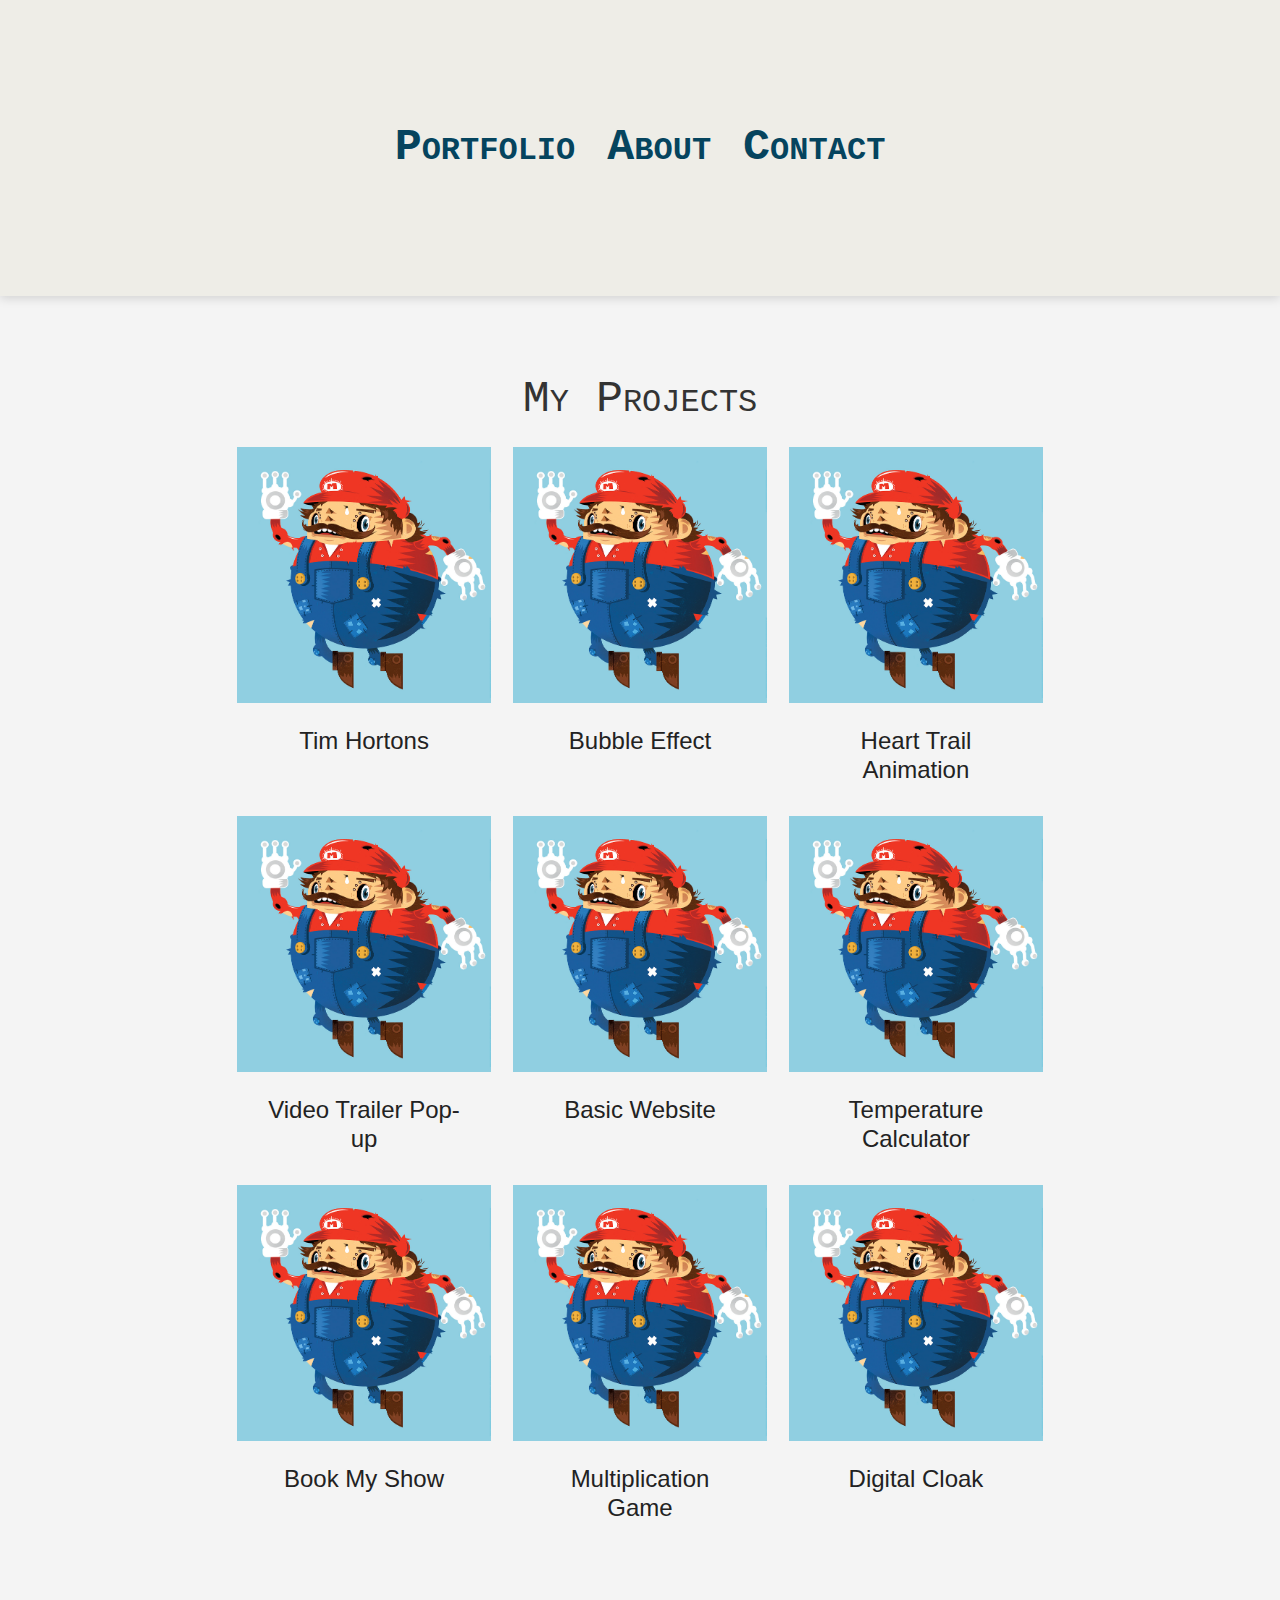
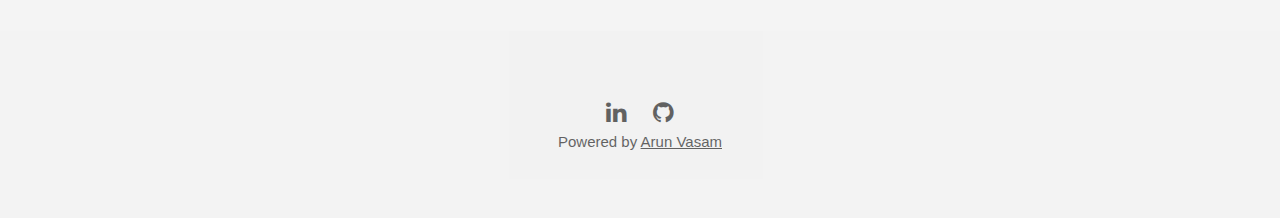
<file: index.html>
<!DOCTYPE html>
<html lang="en">

<head>
    <meta charset="UTF-8">
    <meta name="viewport" content="width=device-width, initial-scale=1.0">
    <link rel="stylesheet" href="https://www.w3schools.com/w3css/4/w3.css">
    <link rel="stylesheet" href="https://cdnjs.cloudflare.com/ajax/libs/font-awesome/4.7.0/css/font-awesome.min.css">
    <link href="https://cdn.jsdelivr.net/npm/bootstrap@5.3.3/dist/css/bootstrap.min.css" rel="stylesheet"
        integrity="sha384-QWTKZyjpPEjISv5WaRU9OFeRpok6YctnYmDr5pNlyT2bRjXh0JMhjY6hW+ALEwIH" crossorigin="anonymous">
    <link rel="stylesheet" href="index.css">
    <title>Vasam's Portfolio</title>
</head>

<body>

    <div class="topnav" id="myTopnav">
        <a href="index.html" class="active">Portfolio</a>
        <a href="about.html">About</a>
        <a href="contact.html">Contact</a>
        <a href="javascript:void(0);" class="icon" onclick="toggleNavbar()">
            <i class="fa fa-bars"></i>
        </a>
    </div>

    <div class="content">
        <h1>My Projects</h1>
        <div class="container-fluid bg-3 text-center padding-around">
            <div class="container">
                <div class="row justify-content-center">
                    <div class="col-sm-3">
                        <a href="https://arunpandyanvasam.github.io/WebTemplate1/" target="_blank">
                            <img src="images/1.png" class="img-responsive" style="width:100%; height: auto;"
                                alt="Image">
                            <h3>Tim Hortons</h3>
                        </a>
                    </div>
                    <div class="col-sm-3">
                        <a href="https://arunpandyanvasam.github.io/Button-Bubble-Effect/" target="_blank">
                            <img src="images/1.png" class="img-responsive" style="width:100%; height: auto;"
                                alt="Image">
                            <h3>Bubble Effect</h3>
                        </a>
                    </div>
                    <div class="col-sm-3">
                        <a href="https://arunpandyanvasam.github.io/Heart-Trail-Animation/" target="_blank">
                            <img src="images/1.png" class="img-responsive" style="width:100%; height: auto;"
                                alt="Image">
                            <h3>Heart Trail Animation</h3>
                        </a>
                    </div>
                </div>
            </div>
        </div>

        <div class="container-fluid bg-3 text-center padding-around">
            <div class="container">
                <div class="row justify-content-center">
                    <div class="col-sm-3">
                        <a href="https://arunpandyanvasam.github.io/Video-Trailer-Popup/" target="_blank">
                            <img src="images/1.png" class="img-responsive" style="width:100%; height: auto;"
                                alt="Image">
                            <h3>Video Trailer Pop-up</h3>
                        </a>
                    </div>
                    <div class="col-sm-3">
                        <a href="https://arunpandyanvasam.github.io/Project-2/" target="_blank">
                            <img src="images/1.png" class="img-responsive" style="width:100%; height: auto;"
                                alt="Image">
                            <h3>Basic Website</h3>
                        </a>
                    </div>
                    <div class="col-sm-3">
                        <a href="https://arunpandyanvasam.github.io/TemperatureCalculator/" target="_blank">
                            <img src="images/1.png" class="img-responsive" style="width:100%; height: auto;"
                                alt="Image">
                            <h3>Temperature Calculator</h3>
                        </a>
                    </div>
                </div>
            </div>
        </div>

        <div class="container-fluid bg-3 text-center padding-around">
            <div class="container">
                <div class="row justify-content-center">
                    <div class="col-sm-3">
                        <a href="https://arunpandyanvasam.github.io/Project-3/" target="_blank">
                            <img src="images/1.png" class="img-responsive" style="width:100%; height: auto;"
                                alt="Image">
                            <h3>Book My Show</h3>
                        </a>
                    </div>
                    <div class="col-sm-3">
                        <a href="https://arunpandyanvasam.github.io/Multiplication-App/" target="_blank">
                            <img src="images/1.png" class="img-responsive" style="width:100%; height: auto;"
                                alt="Image">
                            <h3>Multiplication Game</h3>
                        </a>
                    </div>
                    <div class="col-sm-3">
                        <a href="https://arunpandyanvasam.github.io/Digital-cloak/" target="_blank">
                            <img src="images/1.png" class="img-responsive" style="width:100%; height: auto;"
                                alt="Image">
                            <h3>Digital Cloak</h3>
                        </a>
                    </div>
                </div>
            </div>
        </div>
    </div>


    <!-- Footer -->
    <footer class="w3-container w3-padding-64 w3-center w3-opacity w3-light-grey w3-xlarge">
        <a href="https://www.linkedin.com/in/vasam-arun-pandyan-37300a23b/" target="_blank"><i
                class="fa fa-linkedin w3-hover-opacity"></i></a>
        <a href="https://github.com/ArunPandyanVasam" target="_blank"><i class="fa fa-github w3-hover-opacity"></i></a>
        <p class="w3-medium">Powered by <a href="https://arunpandyanvasam.github.io/ArunVasam/" target="_blank">Arun
                Vasam</a>
        </p>
    </footer>

    <script src="index.js"></script>

</body>

</html>
</file>
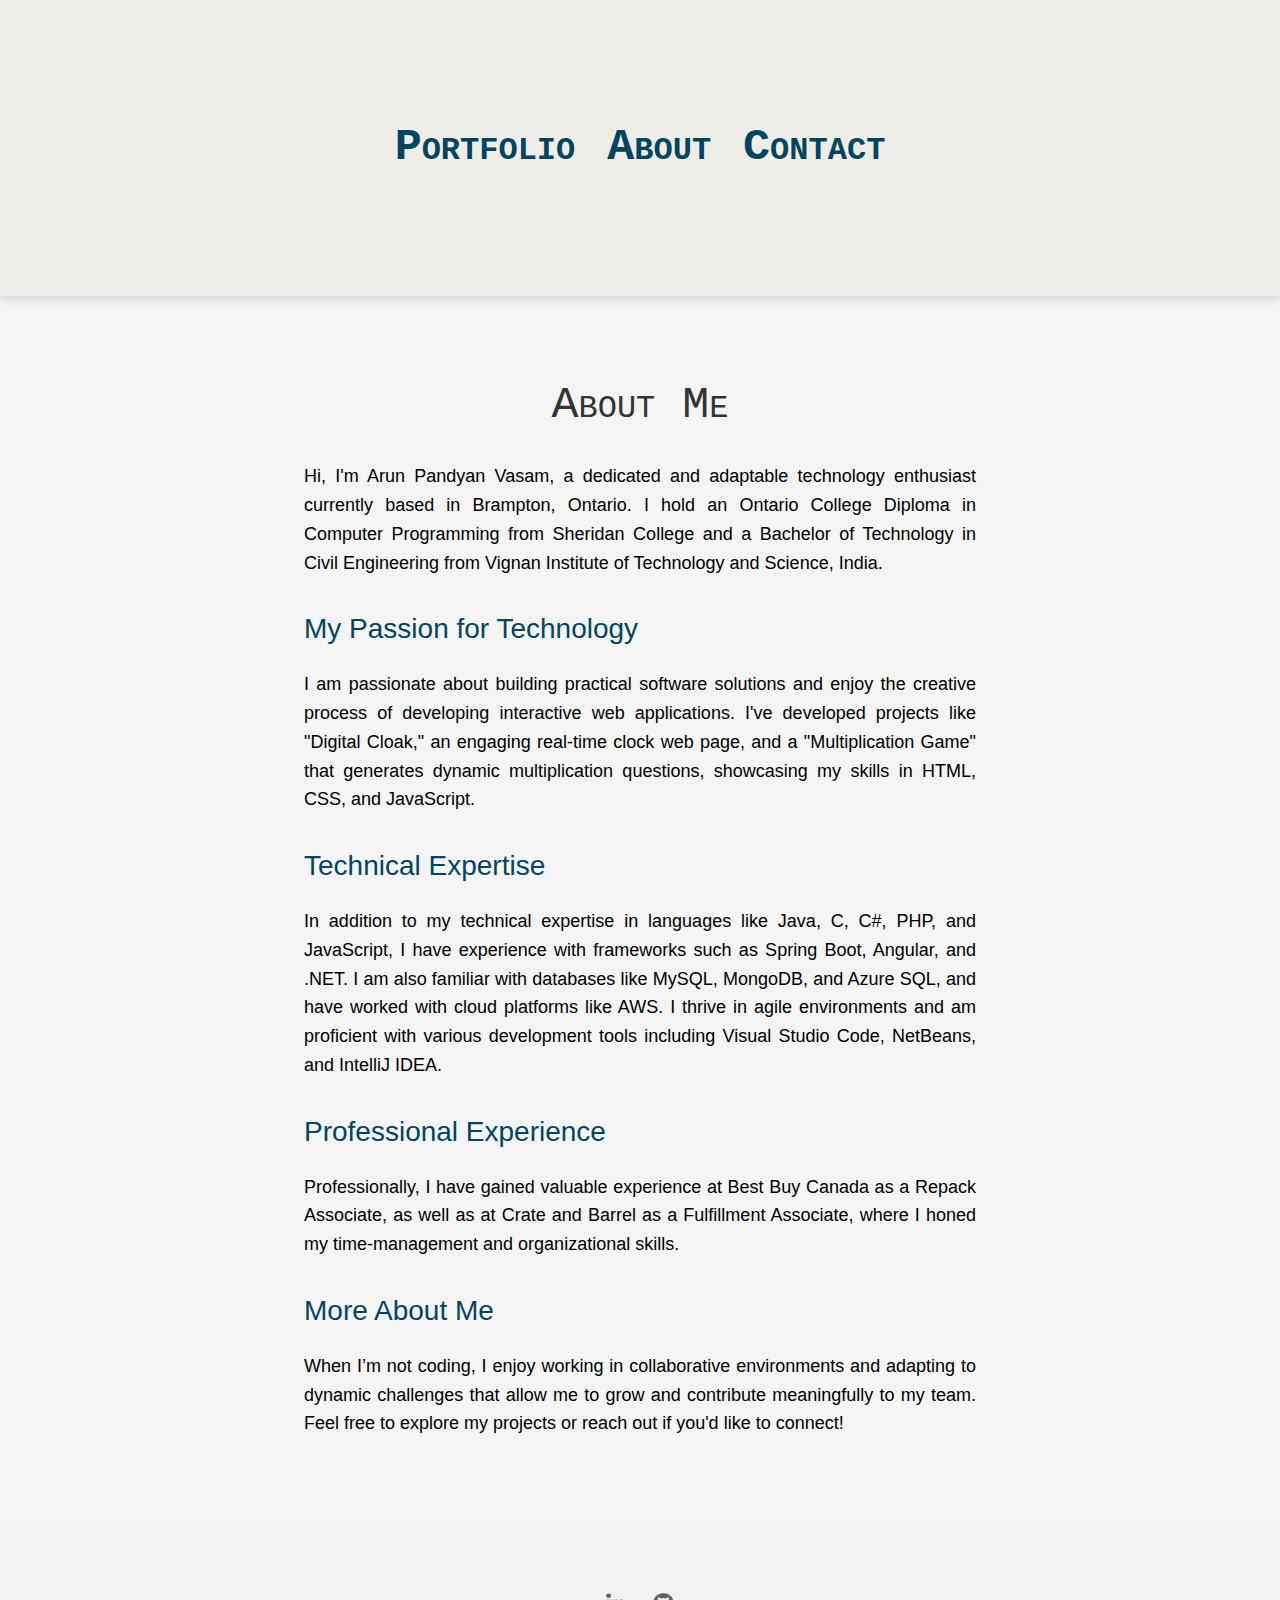
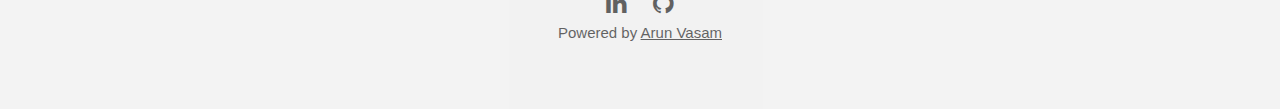
<file: about.html>
<!DOCTYPE html>
<html lang="en">

<head>
    <meta charset="UTF-8">
    <meta name="viewport" content="width=device-width, initial-scale=1.0">
    <link rel="stylesheet" href="https://www.w3schools.com/w3css/4/w3.css">
    <link rel="stylesheet" href="https://cdnjs.cloudflare.com/ajax/libs/font-awesome/4.7.0/css/font-awesome.min.css">
    <link rel="stylesheet" href="about.css">
    <title>Vasam's Portfolio</title>
</head>

<body>

    <div class="topnav" id="myTopnav">
        <a href="index.html" class="active">Portfolio</a>
        <a href="about.html">About</a>
        <a href="contact.html">Contact</a>
        <a href="javascript:void(0);" class="icon" onclick="toggleNavbar()">
            <i class="fa fa-bars"></i>
        </a>
    </div>

    <div class="content">
        <h1>About Me</h1>
        <p>Hi, I'm Arun Pandyan Vasam, a dedicated and adaptable technology enthusiast currently based in Brampton, Ontario. I hold an Ontario College Diploma in Computer Programming from Sheridan College and a Bachelor of Technology in Civil Engineering from Vignan Institute of Technology and Science, India.</p>
        
        <h2>My Passion for Technology</h2>
        <p>I am passionate about building practical software solutions and enjoy the creative process of developing interactive web applications. I've developed projects like "Digital Cloak," an engaging real-time clock web page, and a "Multiplication Game" that generates dynamic multiplication questions, showcasing my skills in HTML, CSS, and JavaScript.</p>
        
        <h2>Technical Expertise</h2>
        <p>In addition to my technical expertise in languages like Java, C, C#, PHP, and JavaScript, I have experience with frameworks such as Spring Boot, Angular, and .NET. I am also familiar with databases like MySQL, MongoDB, and Azure SQL, and have worked with cloud platforms like AWS. I thrive in agile environments and am proficient with various development tools including Visual Studio Code, NetBeans, and IntelliJ IDEA.</p>
        
        <h2>Professional Experience</h2>
        <p>Professionally, I have gained valuable experience at Best Buy Canada as a Repack Associate, as well as at Crate and Barrel as a Fulfillment Associate, where I honed my time-management and organizational skills.</p>
        
        <h2>More About Me</h2>
        <p>When I’m not coding, I enjoy working in collaborative environments and adapting to dynamic challenges that allow me to grow and contribute meaningfully to my team. Feel free to explore my projects or reach out if you'd like to connect!</p>
    </div>

    <!-- Footer -->
    <footer class="w3-container w3-padding-64 w3-center w3-opacity w3-light-grey w3-xlarge">
        <a href="https://www.linkedin.com/in/vasam-arun-pandyan-37300a23b/" target="_blank"><i
                class="fa fa-linkedin w3-hover-opacity"></i></a>
        <a href="https://github.com/ArunPandyanVasam" target="_blank"><i class="fa fa-github w3-hover-opacity"></i></a>
        <p class="w3-medium">Powered by <a href="https://arunpandyanvasam.github.io/ArunVasam/" target="_blank">Arun Vasam</a>
        </p>
    </footer>

    <script src="about.js"></script>

</body>

</html>
</file>
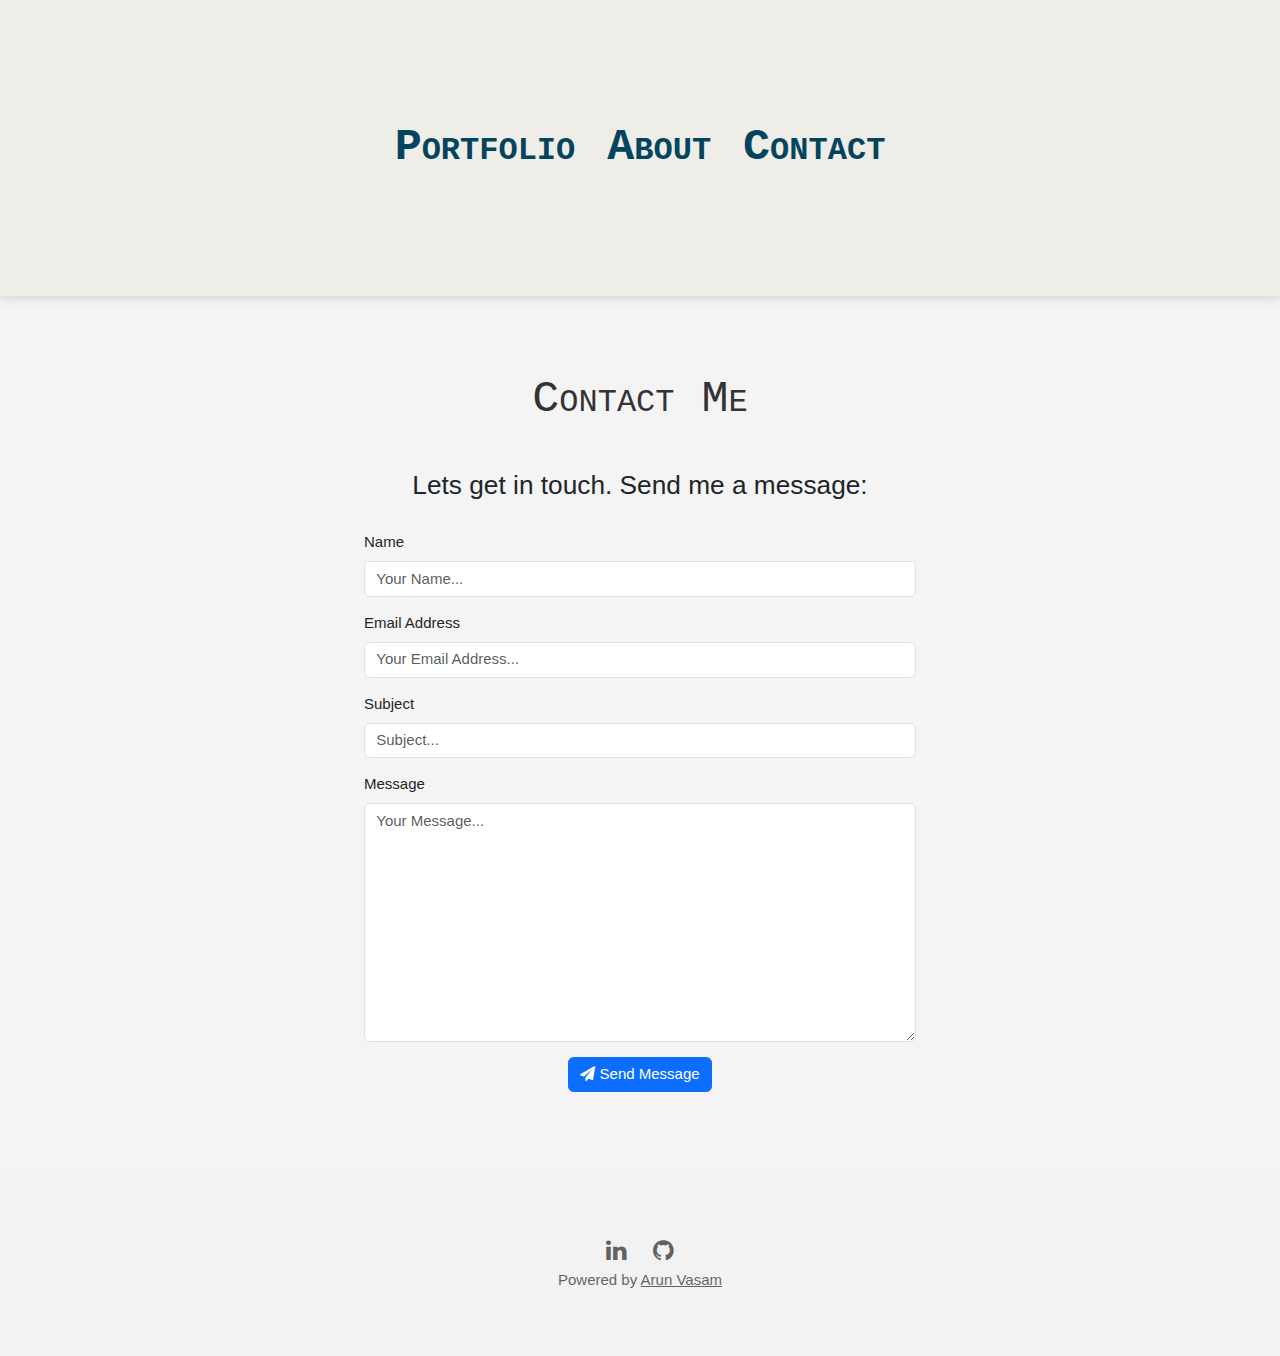
<file: contact.html>
<!DOCTYPE html>
<html lang="en">

<head>
    <meta charset="UTF-8">
    <meta name="viewport" content="width=device-width, initial-scale=1.0">
    <link rel="stylesheet" href="https://www.w3schools.com/w3css/4/w3.css">
    <link rel="stylesheet" href="https://cdnjs.cloudflare.com/ajax/libs/font-awesome/4.7.0/css/font-awesome.min.css">
    <link href="https://cdn.jsdelivr.net/npm/bootstrap@5.3.3/dist/css/bootstrap.min.css" rel="stylesheet"
        integrity="sha384-QWTKZyjpPEjISv5WaRU9OFeRpok6YctnYmDr5pNlyT2bRjXh0JMhjY6hW+ALEwIH" crossorigin="anonymous">
    <link rel="stylesheet" href="contact.css">
    <title>Vasam's Portfolio</title>
</head>

<body>

    <div class="topnav" id="myTopnav">
        <a href="index.html" class="active">Portfolio</a>
        <a href="about.html">About</a>
        <a href="contact.html">Contact</a>
        <a href="javascript:void(0);" class="icon" onclick="toggleNavbar()">
            <i class="fa fa-bars"></i>
        </a>
    </div>

    <div class="content">
        <h1>Contact Me</h1>
        <h3>Lets get in touch. Send me a message:</h3>
        <div class="row justify-content-center">
            <div class="col-md-6">
                <form action="success_page.html" method="post">
                    <div class="mb-3">
                        <label for="exampleFormControlInput1" class="form-label">Name</label>
                        <input type="text" name="Name" class="form-control" id="exampleFormControlInput1" placeholder="Your Name..."
                            required>
                    </div>
                    <div class="mb-3">
                        <label for="exampleFormControlInput1" class="form-label">Email Address</label>
                        <input type="email" name="Email" class="form-control" id="exampleFormControlInput1"
                            placeholder="Your Email Address..." required>
                    </div>
                    <div class="mb-3">
                        <label for="subjectInput" class="form-label">Subject</label>
                        <input type="text" name="Subject" class="form-control" id="subjectInput" placeholder="Subject..." required>
                    </div>
                    <div class="mb-3">
                        <label for="exampleFormControlTextarea1" class="form-label">Message</label>
                        <textarea name="Message" class="form-control" id="exampleFormControlTextarea1" rows="10"
                            placeholder="Your Message..." required></textarea>
                    </div>
                    <div class="text-center">
                        <button type="submit" class="btn btn-primary btn-custom">
                            <i class="fa fa-paper-plane"></i> Send Message
                        </button>
                    </div>
                </form>
            </div>
        </div>
    </div>


    <!-- Footer -->
    <footer class="w3-container w3-padding-64 w3-center w3-opacity w3-light-grey w3-xlarge">
        <a href="https://www.linkedin.com/in/vasam-arun-pandyan-37300a23b/" target="_blank"><i
                class="fa fa-linkedin w3-hover-opacity"></i></a>
        <a href="https://github.com/ArunPandyanVasam" target="_blank"><i class="fa fa-github w3-hover-opacity"></i></a>
        <p class="w3-medium">Powered by <a href="https://arunpandyanvasam.github.io/ArunVasam/" target="_blank">Arun
                Vasam</a>
        </p>
    </footer>

    <script src="contact.js"></script>


</body>

</html>
</file>
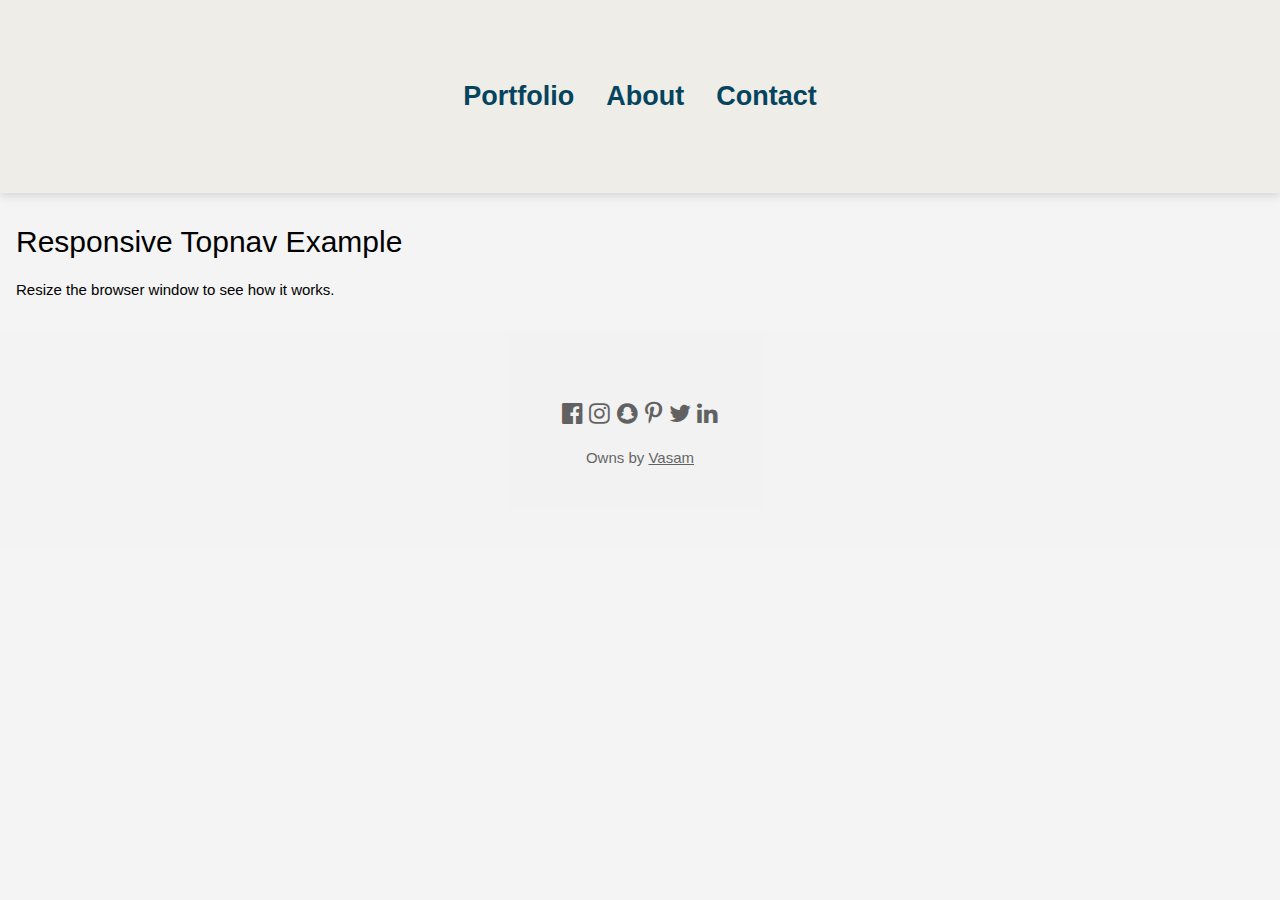
<file: main.html>
<!DOCTYPE html>
<html lang="en">

<head>
    <meta charset="UTF-8">
    <meta name="viewport" content="width=device-width, initial-scale=1.0">
    <link rel="stylesheet" href="https://www.w3schools.com/w3css/4/w3.css">
    <link rel="stylesheet" href="https://cdnjs.cloudflare.com/ajax/libs/font-awesome/4.7.0/css/font-awesome.min.css">
    <link rel="stylesheet" href="main.css">
    <title>Vasam's Portfolio</title>
</head>

<body>

    <div class="topnav" id="myTopnav">
        <a href="main.html" class="active">Portfolio</a>
        <a href="about.html">About</a>
        <a href="contact.html">Contact</a>
        <a href="javascript:void(0);" class="icon" onclick="toggleNavbar()">
            <i class="fa fa-bars"></i>
        </a>
    </div>

    <div class="content">
        <h2>Responsive Topnav Example</h2>
        <p>Resize the browser window to see how it works.</p>
    </div>


    <!-- Footer -->
    <footer class="w3-container w3-padding-64 w3-center w3-opacity w3-light-grey w3-xlarge">
        <i class="fa fa-facebook-official w3-hover-opacity"></i>
        <i class="fa fa-instagram w3-hover-opacity"></i>
        <i class="fa fa-snapchat w3-hover-opacity"></i>
        <i class="fa fa-pinterest-p w3-hover-opacity"></i>
        <i class="fa fa-twitter w3-hover-opacity"></i>
        <i class="fa fa-linkedin w3-hover-opacity"></i>
        <p class="w3-medium">Owns by <a href="https://www.w3schools.com/w3css/default.asp" target="_blank">Vasam</a>
        </p>
    </footer>

    <script src="main.js"></script>

</body>

</html>
</file>
<file: index.css>
body {
  margin: 0;
  font-family: Arial, Helvetica, sans-serif;
  background-color: #f4f4f4;
}

/* Headings Styling */
h1 {
  text-align: center;
  font-size: 45px;
  margin-bottom: 20px;
  font-variant: small-caps;
  font-family: "Courier New", Courier, monospace;
  color: rgb(51, 51, 51);
}

h3 {
  padding: 24px;
  font-size: 24px;
}

.topnav {
  display: flex;
  justify-content: center;
  align-items: center;
  overflow: hidden;
  background-color: #eeede7;
  box-shadow: 0 2px 10px rgba(0, 0, 0, 0.15);
  padding: 8% 8%;
}

.topnav a {
  display: block;
  color: #05445e;
  font-weight: bold;
  text-align: center;
  font-variant: small-caps;
  font-family: "Courier New", Courier, monospace;
  padding: 12px 16px;
  text-decoration: none;
  font-size: 3em;
  transition: background-color 0.3s, color 0.3s;
  border-radius: 4px;
}

.topnav a:hover {
  color: #0a0708;
}

.topnav a.active {
  color: #05445e;
  font-weight: bold;
}

.topnav a.active:hover {
  color: #0a0708;
}

.topnav .icon {
  display: none;
  font-size: 22px;
  color: #05445e;
  margin-left: auto;
}

.topnav .icon i {
  transition: all 0.3s ease;
}

@media screen and (max-width: 600px) {
  .topnav a:not(:first-child) {
    display: none;
  }
  .topnav a.icon {
    display: block;
  }
}

@media screen and (max-width: 600px) {
  .topnav.responsive {
    flex-direction: column;
  }
  .topnav.responsive .icon {
    position: absolute;
    right: 20px;
    top: 10px;
  }
  .topnav.responsive a {
    float: none;
    display: block;
    text-align: left;
    padding: 10px 15px;
    border-radius: 0;
  }
}

.col-sm-3 a {
  text-decoration: none;
  color: rgb(34, 34, 34);
}

.content {
  padding: 6%;
}

footer {
  padding: 64px;
  background-color: #f4f4f4;
  text-align: center;
}

.footer-icons {
  margin-bottom: 15px;
  display: flex;
  justify-content: center;
}

footer .w3-hover-opacity {
  margin: 0 10px;
}

footer p {
  margin: 0;
  text-align: center;
}

footer a {
  color: black;
}

footer p a {
  color: black;
}

footer .w3-hover-opacity {
  display: inline-block;
}
</file>
<file: about.css>
body {
  margin: 0;
  font-family: Arial, Helvetica, sans-serif;
  background-color: #f4f4f4;
}

h1 {
  text-align: center;
  font-size: 45px;
  margin-bottom: 20px;
  font-variant: small-caps;
  font-family: "Courier New", Courier, monospace;
  color: rgb(51, 51, 51);
}

h2 {
  font-size: 28px;
  color: #05445e;
  margin-top: 30px;
}

.content {
  padding: 5%;
  max-width: 800px;
  margin: 0 auto;
  font-size: 18px;
  line-height: 1.6;
}

p {
  text-align: justify;
  margin-bottom: 20px;
}

.topnav {
  display: flex;
  justify-content: center;
  align-items: center;
  overflow: hidden;
  background-color: #eeede7;
  box-shadow: 0 2px 10px rgba(0, 0, 0, 0.15);
  padding: 8% 8%;
}

.topnav a {
  display: block;
  color: #05445e;
  font-weight: bold;
  text-align: center;
  font-variant: small-caps;
  font-family: "Courier New", Courier, monospace;
  padding: 12px 16px;
  text-decoration: none;
  font-size: 3em;
  transition: background-color 0.3s, color 0.3s;
  border-radius: 4px;
}

.topnav a:hover {
  color: #0a0708;
}

.topnav a.active {
  color: #05445e;
  font-weight: bold;
}

.topnav a.active:hover {
  color: #0a0708;
}

.topnav .icon {
  display: none;
  font-size: 22px;
  color: #05445e;
  margin-left: auto;
}

.topnav .icon i {
  transition: all 0.3s ease;
}

@media screen and (max-width: 600px) {
  .topnav a:not(:first-child) {
    display: none;
  }
  .topnav a.icon {
    display: block;
  }
  .topnav.responsive {
    flex-direction: column;
  }
  .topnav.responsive .icon {
    position: absolute;
    right: 20px;
    top: 10px;
  }
  .topnav.responsive a {
    float: none;
    display: block;
    text-align: left;
    padding: 10px 15px;
    border-radius: 0;
  }
  .content {
    padding: 10px;
    font-size: 16px;
  }
  h1 {
    font-size: 35px;
  }
  h2 {
    font-size: 24px;
  }
}

footer {
  padding: 64px;
  background-color: #f4f4f4;
  text-align: center;
  font-size: larger;
}

.footer-icons {
  margin-bottom: 15px;
  display: flex;
  justify-content: center;
}

footer .w3-hover-opacity {
  margin: 0 10px;
}

footer p {
  margin: 0;
  text-align: center;
}

footer a {
  color: black;
}

footer p a {
  color: black;
}

footer .w3-hover-opacity {
  display: inline-block;
}
</file>
<file: contact.css>
body {
  margin: 0;
  font-family: Arial, Helvetica, sans-serif;
  background-color: #f4f4f4;
}

/* Headings Styling */
h1 {
  text-align: center;
  font-size: 45px;
  margin-bottom: 20px;
  font-variant: small-caps;
  font-family: "Courier New", Courier, monospace;
  color: rgb(51, 51, 51);
}

h3 {
  text-align: center;
  padding: 2%;
}

.topnav {
  display: flex;
  justify-content: center;
  align-items: center;
  overflow: hidden;
  background-color: #eeede7;
  box-shadow: 0 2px 10px rgba(0, 0, 0, 0.15);
  padding: 8% 8%;
}

.topnav a {
  display: block;
  color: #05445e;
  font-weight: bold;
  text-align: center;
  font-variant: small-caps;
  font-family: "Courier New", Courier, monospace;
  padding: 12px 16px;
  text-decoration: none;
  font-size: 3em;
  transition: background-color 0.3s, color 0.3s;
  border-radius: 4px;
}

.topnav a:hover {
  color: #0a0708;
}

.topnav a.active {
  color: #05445e;
  font-weight: bold;
}

.topnav a.active:hover {
  color: #0a0708;
}

.topnav .icon {
  display: none;
  font-size: 22px;
  color: #05445e;
  margin-left: auto;
}

.topnav .icon i {
  transition: all 0.3s ease;
}

@media screen and (max-width: 600px) {
  .topnav a:not(:first-child) {
    display: none;
  }
  .topnav a.icon {
    display: block;
  }
}

@media screen and (max-width: 600px) {
  .topnav.responsive {
    flex-direction: column;
  }
  .topnav.responsive .icon {
    position: absolute;
    right: 20px;
    top: 10px;
  }
  .topnav.responsive a {
    float: none;
    display: block;
    text-align: left;
    padding: 10px 15px;
    border-radius: 0;
  }
}

/* Content styling */
.content {
  padding: 6%;
}

/* Footer styling */
footer {
  padding: 64px;
  background-color: #f4f4f4;
  text-align: center;
  font-size: larger;
}

.footer-icons {
  margin-bottom: 15px;
  display: flex;
  justify-content: center;
}

footer .w3-hover-opacity {
  margin: 0 10px;
}

footer p {
  margin: 0;
  text-align: center;
}

footer a {
  color: black;
}

footer p a {
  color: black;
}

/* Additional styles to ensure the icons align properly */
footer .w3-hover-opacity {
  display: inline-block;
}
</file>
<file: main.css>
body {
    margin: 0;
    font-family: Arial, Helvetica, sans-serif;
    background-color: #f4f4f4; /* Light background */
}

.topnav {
    display: flex; /* Use flexbox for centering */
    justify-content: center; /* Center items horizontally */
    align-items: center; /* Center items vertically */
    overflow: hidden;
    background-color: #EEEDE7; /* Darker background */
    box-shadow: 0 2px 10px rgba(0, 0, 0, 0.15); /* Subtle shadow for depth */
    padding: 5% 5%; /* Add padding for a more spacious look */
}

.topnav a {
    display: block;
    color: #05445E; /* Lighter text */
    font-weight: bold;
    text-align: center;
    padding: 12px 16px; /* Adjusted padding */
    text-decoration: none;
    font-size: 180%; /* Slightly larger font */
    transition: background-color 0.3s, color 0.3s; /* Smooth transitions */
    border-radius: 4px; /* Rounded corners for links */
}

.topnav a:hover {
    /*  background-color: #34495e; Lighter background on hover */
    color: #0A0708; /* White text on hover */
}

.topnav a.active {
    /*  background-color: #D4F1F4; Active link color */
    color: #05445E; /* Active link text */
    font-weight: bold; /* Bold active link */
}

.topnav a.active:hover {
    /*  background-color: #34495e; Lighter background on hover */
    color: #0A0708; /* White text on hover */
}


.topnav .icon {
    display: none; /* Hide by default */
    font-size: 22px; /* Increase icon size */
    color: #05445E; /* Lighter color for icon */
    margin-left: auto; /* Push icon to the right */
}

@media screen and (max-width: 600px) {
    .topnav a:not(:first-child) {
        display: none; /* Hide other links on small screens */
    }
    .topnav a.icon {
        display: block; /* Show the icon */
    }
}

@media screen and (max-width: 600px) {
    .topnav.responsive {
        flex-direction: column; /* Stack items vertically */
    }
    .topnav.responsive .icon {
        position: absolute;
        right: 20px; /* Align icon to the top-right */
        top: 10px; /* Adjust vertical position */
    }
    .topnav.responsive a {
        float: none; /* Stack links vertically */
        display: block; /* Show links */
        text-align: left; /* Align text to the left */
        padding: 10px 15px; /* Padding for mobile */
        border-radius: 0; /* Remove rounding for mobile */
    }
}

/* Content styling */
.content {
    padding: 16px; /* Padding around content */
}
</file>
